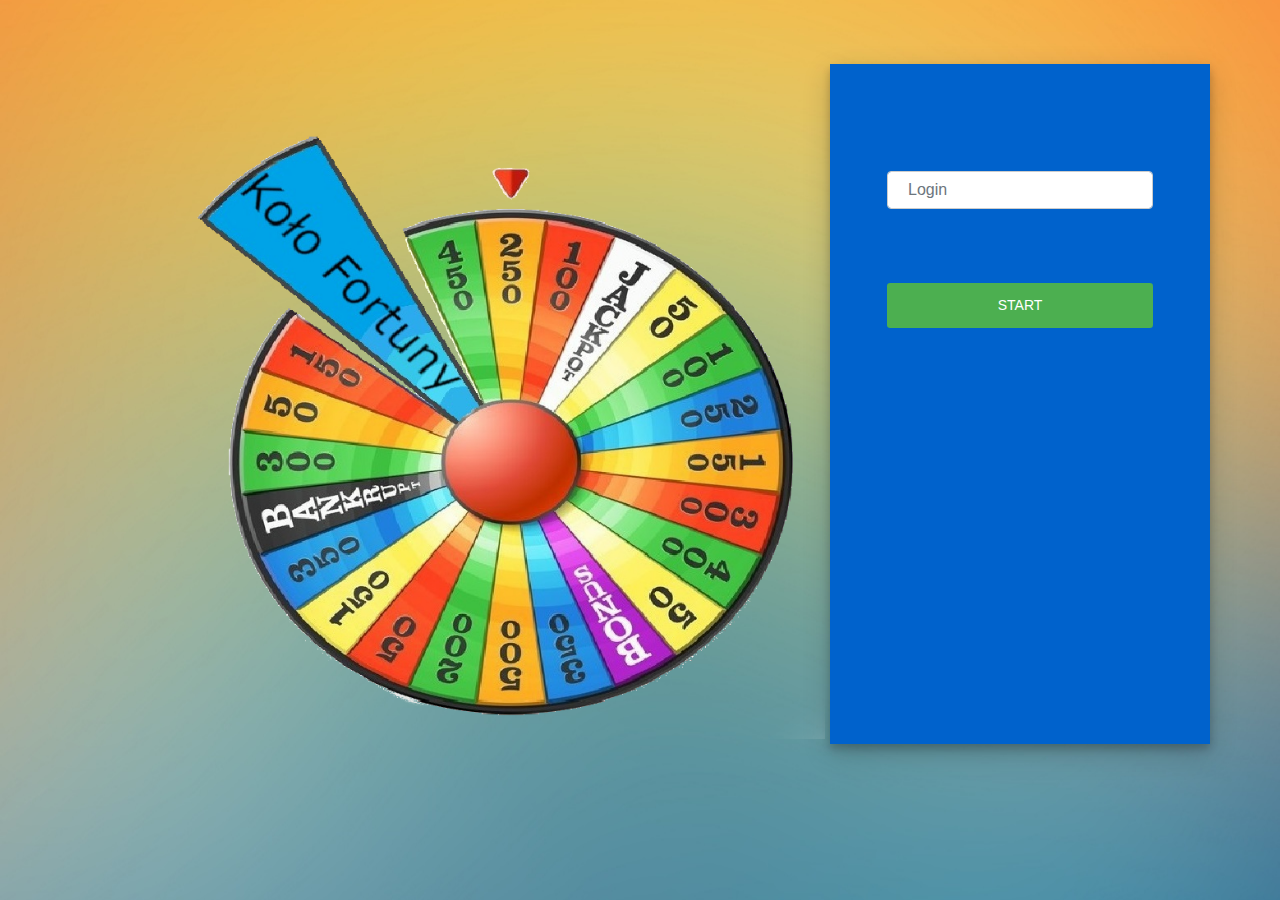
<file: index.html>
<!DOCTYPE html>
<html>
<head>
<meta name="viewport" content="width=device-width, initial-scale=1">
<link rel="stylesheet" href="https://stackpath.bootstrapcdn.com/bootstrap/4.3.1/css/bootstrap.min.css" integrity="sha384-ggOyR0iXCbMQv3Xipma34MD+dH/1fQ784/j6cY/iJTQUOhcWr7x9JvoRxT2MZw1T" crossorigin="anonymous">
<script src="https://stackpath.bootstrapcdn.com/bootstrap/4.3.1/js/bootstrap.min.js" integrity="sha384-JjSmVgyd0p3pXB1rRibZUAYoIIy6OrQ6VrjIEaFf/nJGzIxFDsf4x0xIM+B07jRM" crossorigin="anonymous"></script>
<title>Wheel of fortune</title>
<style>

	<!--CSS-->
body {
    font-family: Arial, Helvetica, sans-serif;
}

input[type=text] {
	width: 100%;
	padding: 12px 20px;
	margin: 50px 0;
	display: inline-block;
	border: 1px solid #ccc;
	box-sizing: border-box;
}

.btn {
	background-color: #4CAF50;
	color: white;
	padding: 12px 20px;
	margin: 8px 0;
	border: none;
	cursor: pointer;
	width: 100%;
}

.btn:hover {
	opacity: 0.8;
}

p {
	letter-spacing: 2px;
	color: white;
	text-align: center;
}

.container {
    margin-top: 5%;
    margin-bottom: 5%;
}

.imgcontainer {
	text-align: center;
	margin: 20px -10px 5px 0;
}

img.avatar {
	width: 100%;
}

.login-con{
	padding: 5%;
    background: #0062cc;
    box-shadow: 0 5px 8px 0 rgba(0, 0, 0, 0.2), 0 9px 26px 0 rgba(0, 0, 0, 0.19);
}

span.psw {
	float: right;
	padding-top: 16px;
}


</style>
 
</head>
<!--Background strony-->
<body style="background-image: url('background.jpg'); 
		background-repeat: no-repeat; 
		background-size: auto; 
		background-position: center center;">
		
<div class="container">
	<div class="row">
		<div class="col-sm imgcontainer">
			<!--Logo strony-->
			<img src="logo.png" alt="avatar" class="avatar">
		</div>

		<div class="col-md-4 login-con">
			<form><input type="text" id="login" class="form-control" name="login" placeholder="Login" required></form>  
			<p id="msg"></p>
			<!--Otwieramy nową stronę-->
			<button id="STARTButton" class="btn btn-primary btn-sm btn-rounded" onclick="openNewPage();" type="submit">START</button>
		</div>
	</div>
</div>

<!--Opis zachowania-->
<script src="script.js"></script>
</body>
</html>
</file>
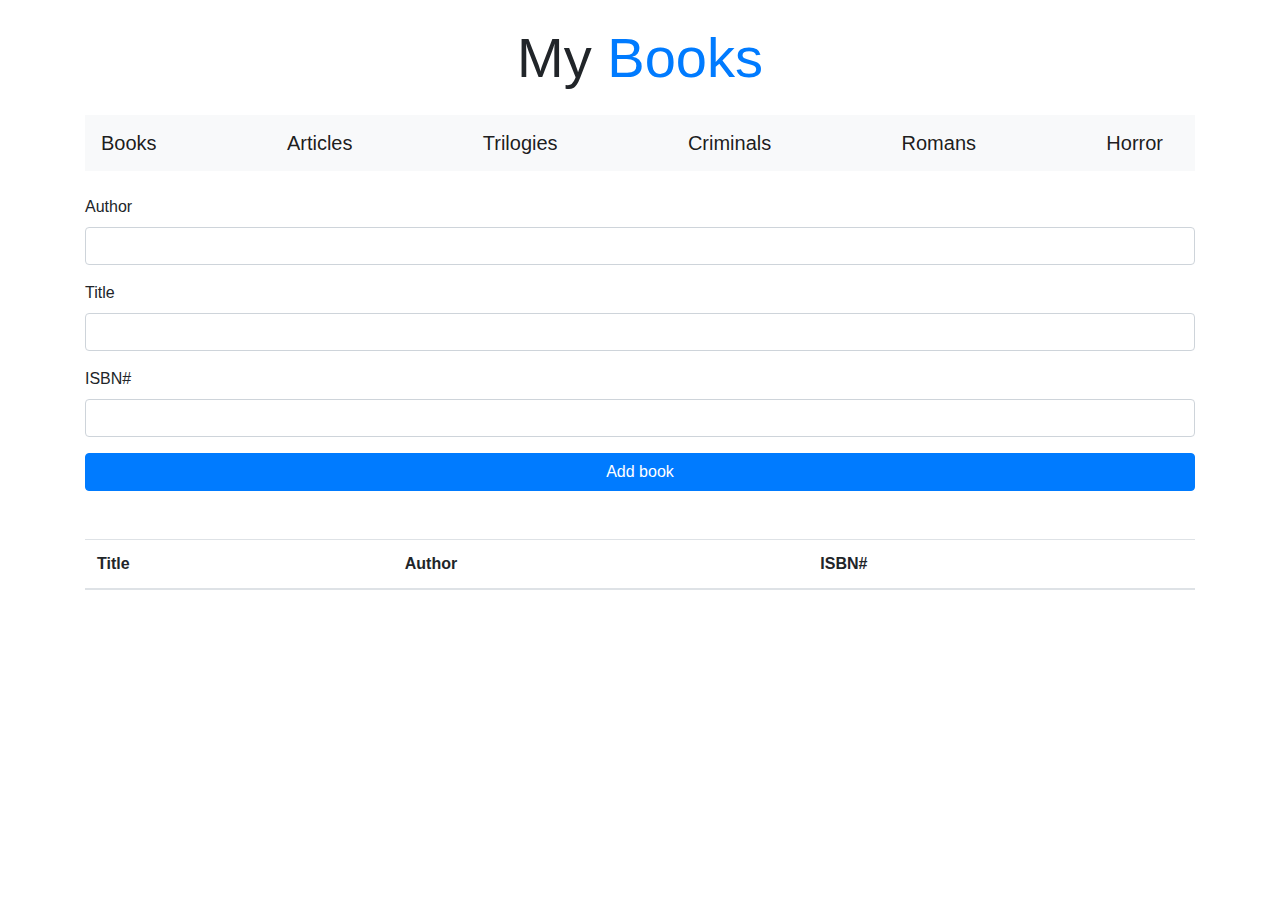
<file: Book-List-Service/index.html>
<!DOCTYPE html>
<html lang="en">
    <head>
        <meta charset="UTF-8">
        <meta name="viewporst" content="width=device-width, initial-scale=1.0">
        <meta http-equiv="X-UA-Compatibile" content="ie=edge">
        <link rel="stylesheet" href="https://stackpath.bootstrapcdn.com/bootstrap/4.4.1/css/bootstrap.min.css" integrity="sha384-Vkoo8x4CGsO3+Hhxv8T/Q5PaXtkKtu6ug5TOeNV6gBiFeWPGFN9MuhOf23Q9Ifjh" crossorigin="anonymous">
        <title>MyBookList App</title>
    </head>
    <body>
        <div class="container mt-4">
            <h1 class="display-4 text-center">
                My
                <span class="text-primary">Books</span>
            </h1>
            <nav class="navbar navbar-light bg-light mt-4">
                <a class="navbar-brand" href="#">Books</a>
                <a class="navbar-brand" href="#">Articles</a>
                <a class="navbar-brand" href="#">Trilogies</a>
                <a class="navbar-brand" href="#">Criminals</a>
                <a class="navbar-brand" href="#">Romans</a>
                <a class="navbar-brand" href="#">Horror</a>
            </nav>
            <form id="book-form">
                <div class="form-group mt-4">
                    <label for="author">Author</label>
                    <input type="text" id="author" class="form-control">
                </div>
                <div class="form-group">
                    <label for="title">Title</label>
                    <input type="text" id="title" class="form-control">
                </div>
                <div class="form-group">
                    <label for="isbn">ISBN#</label>
                    <input type="text" id="isbn" class="form-control">
                </div>
                <input type="submit" value="Add book" class="btn btn-primary btn-block">
            </form>
            <table class="table table-striped mt-5">
                <thead>
                    <tr>
                        <th>Title</th>
                        <th>Author</th>
                        <th>ISBN#</th>
                    </tr>
                </thead>
                <tbody id="book-list"></tbody>
            </table>
        </div>

        <script src="app.js"></script>
    </body>
</html>
</file>
